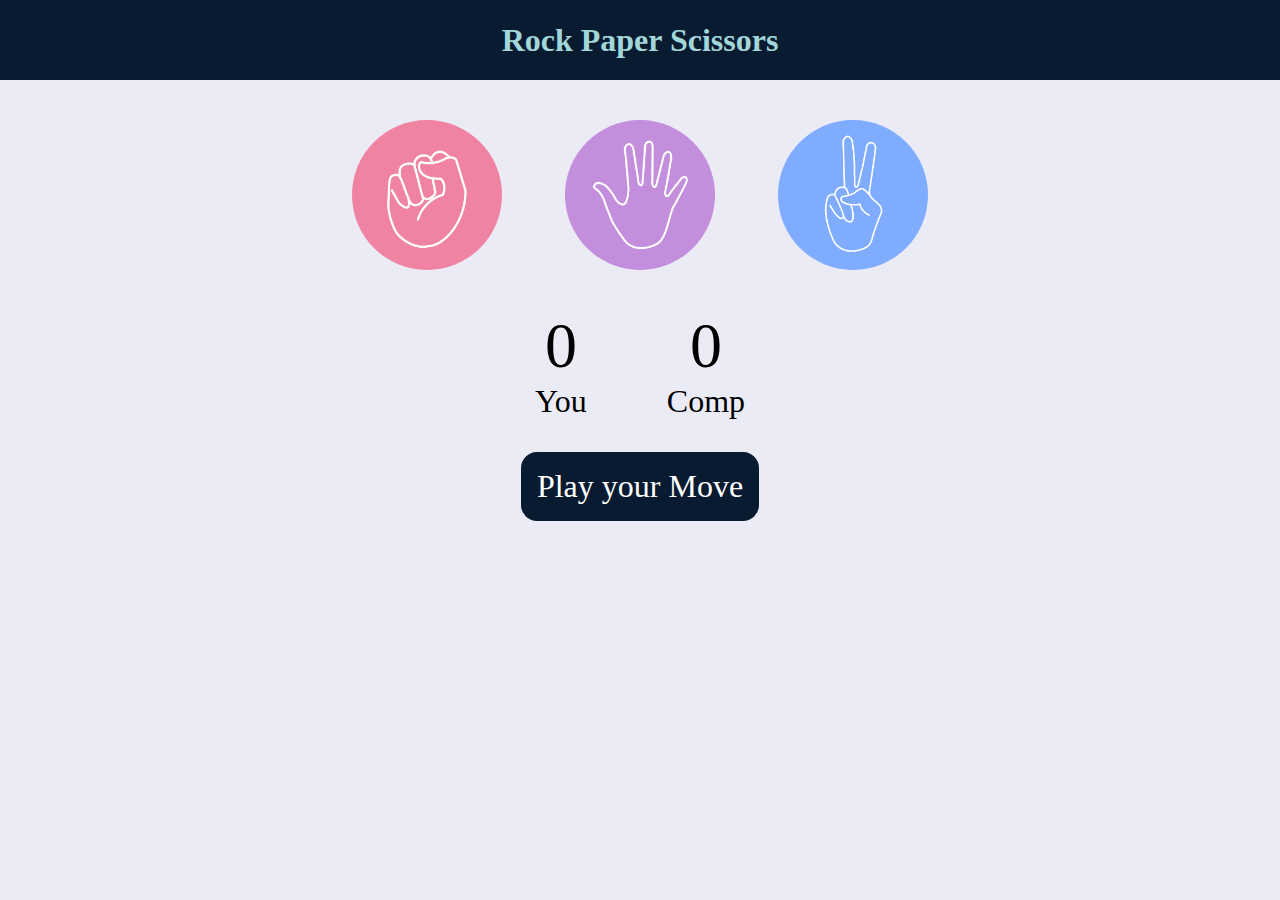
<file: Rock Paper Scissors/index.html>
<!DOCTYPE html>
<html lang="en">
<head>
    <meta charset="UTF-8">
    <meta name="viewport" content="width=device-width, initial-scale=1.0">
    <title>Rock Paper Scissors</title>
    <link rel="stylesheet" href="style.css">
</head>
<body>
    <h1>Rock Paper Scissors</h1>
    <div class="choices">
        <div class="choice" id="rock">
            <img src="./Images/Rock.png">
        </div>
        <div class="choice" id="paper">
            <img src="./Images/Paper.png">
        </div>
        <div class="choice" id="scissors">
            <img src="./Images/Scissor.png">
        </div>
    </div>

    <div class="score-board">
        <div class="score">
            <p id="user-score">0</p>
            <p>You</p>
        </div>
        <div class="score">
            <p id="comp-score">0</p>
            <p>Comp</p>
        </div>
    </div>

    <div class="msg-container">
        <p id="msg">Play your Move</p>
    </div>
    <script src="app.js"></script>
</body>
</html>
</file>
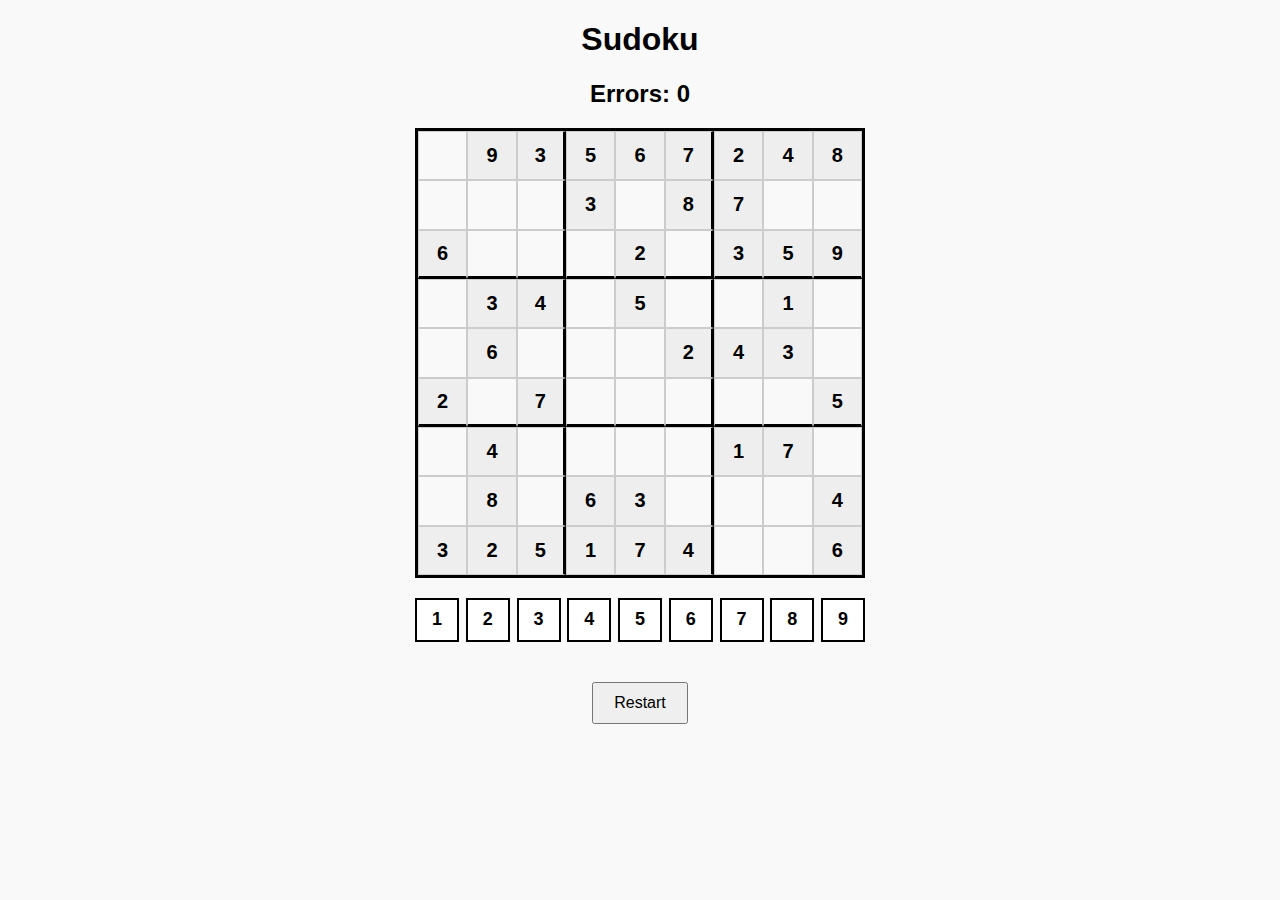
<file: Sudoko/index.html>
<!DOCTYPE html>
<html lang="en">
<head>
  <meta charset="UTF-8" />
  <meta name="viewport" content="width=device-width, initial-scale=1.0"/>
  <title>Sudoku</title>
  <link rel="stylesheet" href="style.css" />
</head>
<body>
  <h1>Sudoku</h1>
  <h2 id="errors">Errors: 0</h2>
  <div id="board"></div>
  <div id="digits"></div>
  <button onclick="location.reload()">Restart</button>

  <script src="script.js"></script>
</body>
</html>
</file>
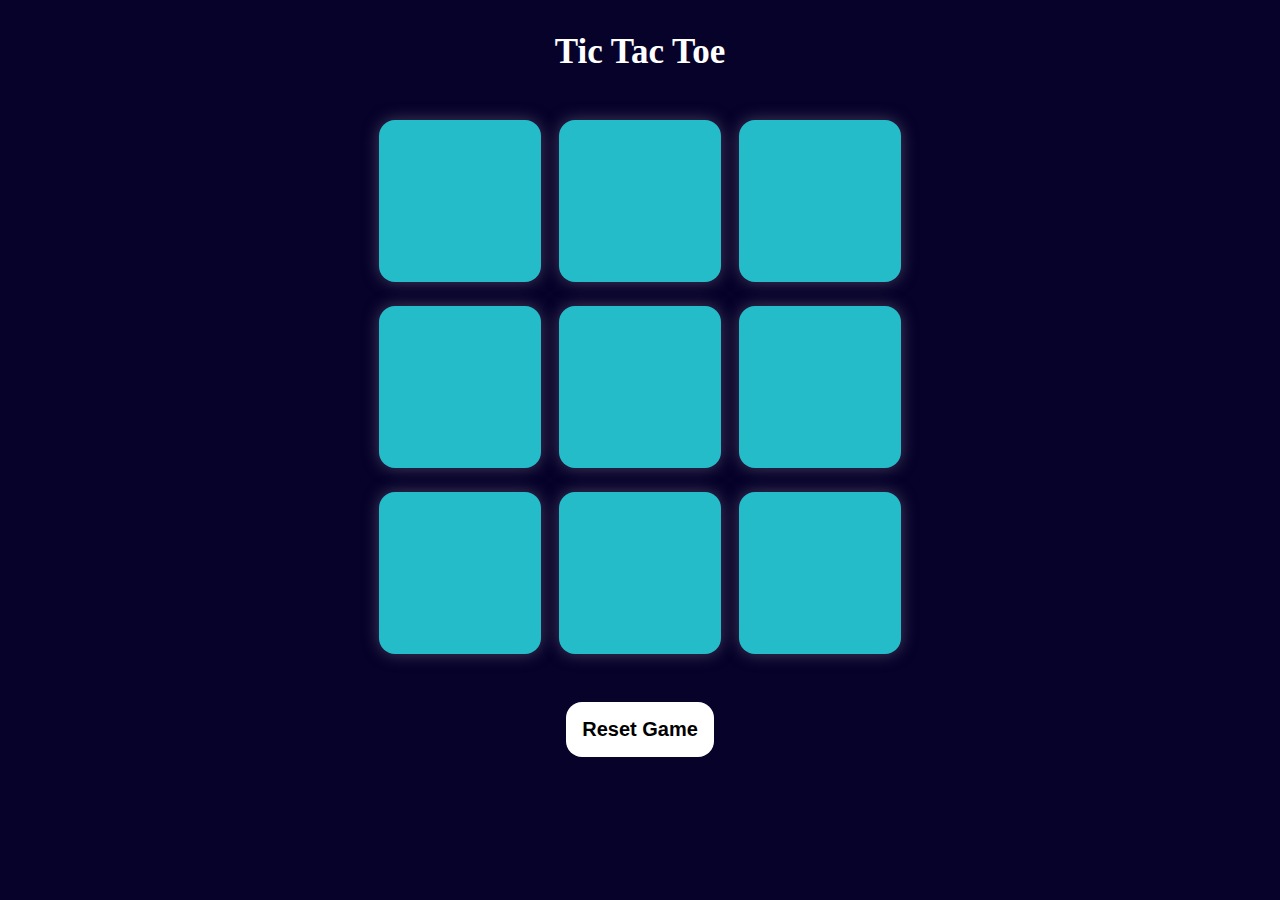
<file: Tic Tac Toe/index.html>
<!DOCTYPE html>
<html lang="en">
<head>
    <meta charset="UTF-8">
    <meta name="viewport" content="width=device-width, initial-scale=1.0">
    <title>Tic-Tac-Toe Game</title>
    <link rel="stylesheet" href="style.css">
</head>
<body>
    <div class="msg-container hide">
        <p id="msg">Winner</p>
        <button id="new-btn">New Game</button>
    </div>
    <main>
    <h1>Tic Tac Toe</h1>
    <div class="container">
    <div class="game">
        <button class="box"></button>
        <button class="box"></button>
        <button class="box"></button>
        <button class="box"></button>
        <button class="box"></button>
        <button class="box"></button>
        <button class="box"></button>
        <button class="box"></button>
        <button class="box"></button>
    </div>
    </div>
    <button id="reset-btn">Reset Game</button>
</main>
<script src="app.js"></script>
</body>
</html>
</file>
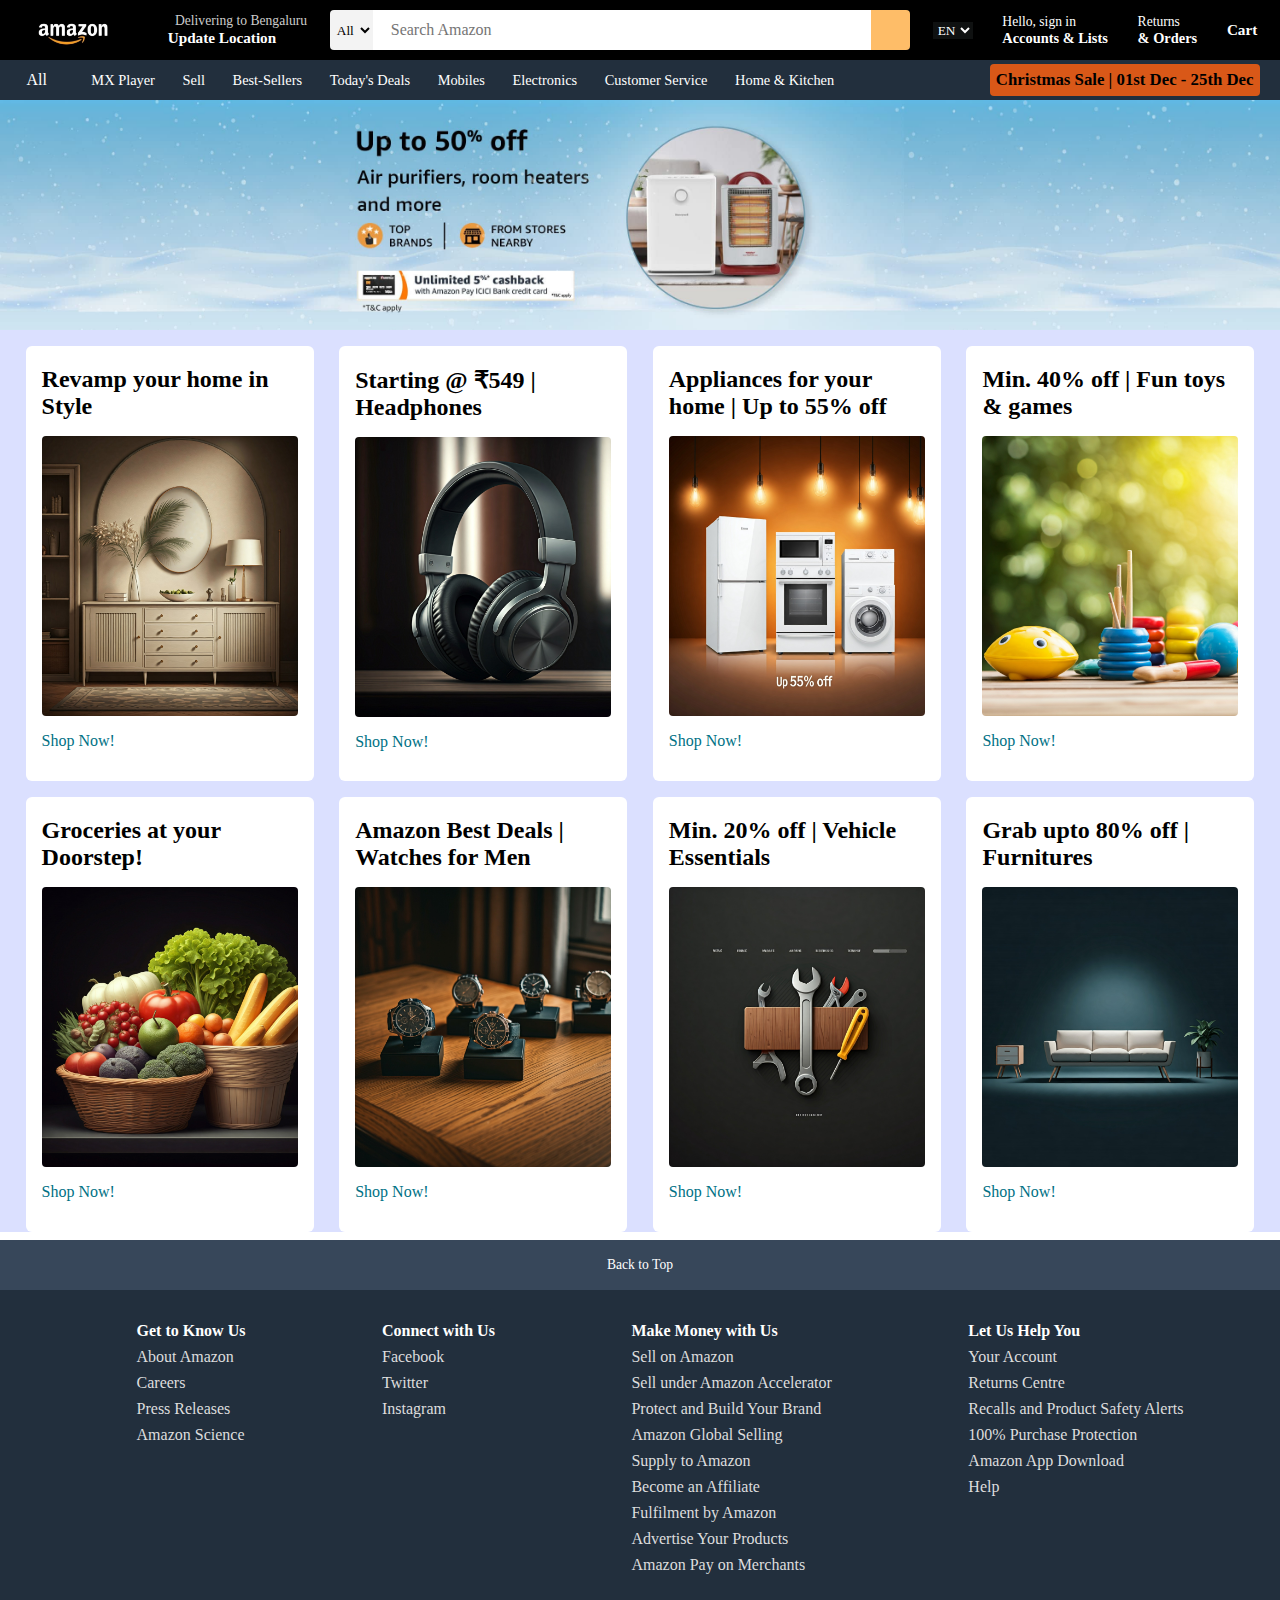
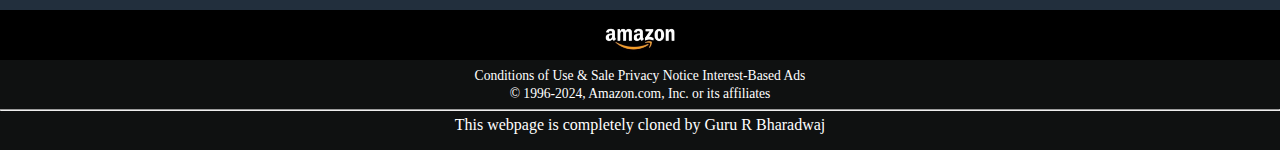
<file: Amazon Clone/Code.html>
<html lang="en">
<head>
    <meta charset="UTF-8">
    <meta name="viewport" content="width=device-width, initial-scale=1.0">
    <title>Amazon</title>
    <link rel="stylesheet" href="https://cdnjs.cloudflare.com/ajax/libs/font-awesome/6.7.1/css/all.min.css" integrity="sha512-5Hs3dF2AEPkpNAR7UiOHba+lRSJNeM2ECkwxUIxC1Q/FLycGTbNapWXB4tP889k5T5Ju8fs4b1P5z/iB4nMfSQ==" crossorigin="anonymous" referrerpolicy="no-referrer"/>
    <link rel="stylesheet" href="Design.css">
</head>
<body>
    <header>
        <div class="navbar">
            <div class="nav-logo border">
                <div class="logo"></div>
            </div>

            <div class="nav-adress border">
                <p class="add-first">Delivering to Bengaluru</p>
                <div class="add_icon">
                    <i class="fa-solid fa-location-dot"></i>
                    <p class="add-second">Update Location</p>
                </div>
            </div>

            <div class="nav-search">
                <select class="search-select">
                    <option>All</option>
                </select>
                <input placeholder="    Search Amazon" class="search-input">
                <div class="search-icon">
                    <i class="fa-solid fa-magnifying-glass"></i>
                </div>
            </div>

            <div class="border">
                <i class="fa-solid fa-filter"></i>
                <select class="search-select-small">
                    <option>EN</option>
                </select>
            </div>
            
            <div class="nav-signin border">
                <p><span>Hello, sign in</span></p>
                <p class="nav-second">Accounts & Lists</p>
            </div>

            <div class="turn border">
                <p><span>Returns</span></p>
                <p class="nav-second">& Orders</p>
            </div>

            <div class="nav-cart border">
                <i class="fa-sharp-duotone fa-solid fa-cart-shopping"></i>
                Cart
            </div>
        </div>

        <div class="panel">
            <div class="panel-all border2">
                <i class="fa-solid fa-bars"></i>
                All
            </div>

            <div class="panel-ops">
                <p class="border2">MX Player</p>
                <p class="border2">Sell</p>
                <p class="border2">Best-Sellers</p>
                <p class="border2">Today's Deals</p>
                <p class="border2">Mobiles</p>
                <p class="border2">Electronics</p>
                <p class="border2">Customer Service</p>
                <p class="border2">Home & Kitchen</p>
            </div>

            <div class="panel-deals border2">
                Christmas Sale | 01st Dec - 25th Dec
            </div>
        </div>
    </header>

    <div class="hero-section"></div>

    <div class="shop-section">
        <div class="box">
            <div class="box-content">
                <h2>Revamp your home in Style</h2>
                <div class="box-img" style="background-image: url('1.jpg');"></div>
                <p>Shop Now!</p>
            </div>
        </div>
        <div class="box">
            <div class="box-content">
                <h2>Starting @ ₹549 | Headphones</h2>
                <div class="box-img" style="background-image: url('2.jpg');"></div>
                <p>Shop Now!</p>
            </div>
        </div>
        <div class="box">
            <div class="box-content">
                <h2>Appliances for your home | Up to 55% off</h2>
                <div class="box-img" style="background-image: url('3.jpg');"></div>
                <p>Shop Now!</p>
            </div>
        </div>
        <div class="box">
            <div class="box-content">
                <h2>Min. 40% off | Fun toys & games</h2>
                <div class="box-img" style="background-image: url('4.jpg');"></div>
                <p>Shop Now!</p>
            </div>
        </div>
        <div class="box">
            <div class="box-content">
                <h2>Groceries at your Doorstep!</h2>
                <div class="box-img" style="background-image: url('5.jpg');"></div>
                <p>Shop Now!</p>
            </div>
        </div>
        <div class="box">
            <div class="box-content">
                <h2>Amazon Best Deals | Watches for Men</h2>
                <div class="box-img" style="background-image: url('6.jpg');"></div>
                <p>Shop Now!</p>
            </div>
        </div>
        <div class="box">
            <div class="box-content">
                <h2>Min. 20% off | Vehicle Essentials</h2>
                <div class="box-img" style="background-image: url('7.jpg');"></div>
                <p>Shop Now!</p>
            </div>
        </div>
        <div class="box">
            <div class="box-content">
                <h2>Grab upto 80% off | Furnitures</h2>
                <div class="box-img" style="background-image: url('8.jpg');"></div>
                <p>Shop Now!</p>
            </div>
        </div>
    </div>
    <footer>
        <div class="footer1">
            Back to Top
        </div>

        <div class="footer2">
            <ul>
                <p>Get to Know Us</p>
                <a>About Amazon</a>
                <a>Careers</a>
                <a>Press Releases</a>
                <a>Amazon Science</a>
            </ul>
            <ul>
                <p>Connect with Us</p>
                <a>Facebook</a>
                <a>Twitter</a>
                <a>Instagram</a>
            </ul>
            <ul>
                <p>Make Money with Us</p>
                <a>Sell on Amazon</a>
                <a>Sell under Amazon Accelerator</a>
                <a>Protect and Build Your Brand</a>
                <a>Amazon Global Selling</a>
                <a>Supply to Amazon</a>
                <a>Become an Affiliate</a>
                <a>Fulfilment by Amazon</a>
                <a>Advertise Your Products</a>
                <a>Amazon Pay on Merchants</a>
            </ul>
            <ul>
                <p>Let Us Help You</p>
                <a>Your Account</a>
                <a>Returns Centre</a>
                <a>Recalls and Product Safety Alerts</a>
                <a>100% Purchase Protection</a>
                <a>Amazon App Download</a>
                <a>Help</a>
            </ul>
        </div>

        <div class="footer3">
            <div class="logo"></div>
        </div>
        
        <div class="footer4">
            <div class="pages">
                <a>Conditions of Use & Sale</a>
                <a>Privacy Notice</a>
                <a>Interest-Based Ads</a>
            </div>
            <div class="copyright">
                © 1996-2024, Amazon.com, Inc. or its affiliates
            </div>
            <hr>
            <div class="notice">
                This webpage is completely cloned by Guru R Bharadwaj
            </div>
        </div>
    </footer>
</body>
</html>
</file>
<file: Rock Paper Scissors/style.css>
* {
    margin: 0;
    padding: 0;
    background-color: #ebebf6;
}

h1 {
    background-color: #081b31;
    color: rgb(162, 214, 216);
    height: 5rem;
    text-align: center;
    line-height: 5rem; /*to bring text to centre (trick - size should be same as height)*/
}   

.choice {
    height: 165px;
    width: 165px;
    border-radius: 50%;
    display: flex;
    justify-content: center;
    align-items: center;
}
.choice:hover {
    opacity: 0.5;
    cursor: pointer;
    background-color: #081b31;
}

img {
    height: 150px;
    width: 150px;
    object-fit: cover; /*to make compressed images to its original forms*/
    border-radius: 50%; /*to make it circle - 50%*/
}

.choices {
    display: flex;
    justify-content: center;
    align-items: center;
    gap: 3rem;
    margin-top: 2rem;
}

.score-board {
    display: flex;
    justify-content: center;
    align-items: center;
    font-size: 2rem;
    margin-top: 2rem;
    gap: 5rem;
    text-align: center;
}

#user-score, #comp-score {
    font-size: 4rem;
}

.msg-container {
    margin-top: 2rem;
    display: flex;
    justify-content: center;
    align-items: center;
}

#msg {
    background-color: #081b31;
    color: white;
    height: 2,5rem;
    font-size: 2rem;
    margin-bottom: 1rem;
    display: inline;
    padding: 1rem;
    border-radius: 1rem;
}
</file>
<file: Sudoko/style.css>
body {
  font-family: Arial, sans-serif;
  text-align: center;
  background: #f9f9f9;
  margin: 0;
  padding: 0;
}

#board {
  width: 450px;
  height: 450px;
  margin: 20px auto;
  display: grid;
  grid-template-columns: repeat(9, 1fr);
  grid-template-rows: repeat(9, 1fr);
  border: 3px solid black;
  box-sizing: border-box;
}

.tile {
  width: 100%;
  height: 100%;
  border: 1px solid #ccc;
  font-size: 20px;
  font-weight: bold;
  display: flex;
  align-items: center;
  justify-content: center;
  cursor: pointer;
  box-sizing: border-box;
  transition: background-color 0.2s ease;
}

.tile-start {
  background-color: #eee;
  cursor: default;
}

.horizontal-line {
  border-bottom: 3px solid black !important;
}

.vertical-line {
  border-right: 3px solid black !important;
}

#digits {
  width: 450px;
  margin: 20px auto;
  display: flex;
  justify-content: space-between;
  flex-wrap: nowrap;
}

.number {
  width: 44px;
  height: 44px;
  background: #fff;
  border: 2px solid #000;
  display: flex;
  align-items: center;
  justify-content: center;
  font-weight: bold;
  font-size: 18px;
  cursor: pointer;
  box-sizing: border-box;
  transition: background-color 0.2s ease;
}

.number-selected {
  background-color: #aaa;
}

button {
  margin-top: 20px;
  margin-bottom: 2rem;
  padding: 10px 20px;
  font-size: 16px;
  cursor: pointer;
}

/* Responsive: fallback for small screens */
@media screen and (max-width: 500px) {
  #digits {
    width: 100%;
    flex-wrap: wrap;
    justify-content: center;
  }

  .number {
    width: 36px;
    height: 36px;
    font-size: 16px;
  }
}
</file>
<file: Tic Tac Toe/style.css>
* {
    margin: 0;
    padding: 0;
}

h1 {
    margin-top: 2rem;
    color: white;
    font-family: 'Calibri';
    font-size: 35px;
}

body {
    background-color: #060229;
    text-align: center;
}

.container {
    height: 70vh;
    display: flex;
    justify-content: center;
    align-items: center;
}

.game {
    height: 60vmin;
    width: 60vmin;
    display: flex;
    flex-wrap: wrap;
    justify-content: center;
    align-items: center;
    gap: 2vmin;
}

.box {
    height: 18vmin;
    width: 18vmin;
    border-radius: 1rem;
    border: black;
    box-shadow: 0 0 1rem rgba(133, 122, 147, 0.5);
    font-size: 9vmin;
    color: rgb(2, 2, 30);
    background-color: #25bcca;
}

#reset-btn {
    padding: 1rem;
    font-size: 1.25rem;
    background-color: white;
    color: black;
    font-weight: 600;
    border-radius: 1rem;
    border: #ffffc7;
    margin-bottom: 2rem;
}

#new-btn {
    padding: 1rem;
    font-size: 1.25rem;
    background-color: white;
    color: black;
    font-weight: 600;
    border-radius: 1rem;
    border: #ffffc7;
}

#msg {
    color: #25bcca;
    font-size: 8vmin;
}

.msg-container {
    height: 100vmin;
    display: flex;
    justify-content: center;
    align-items: center;
    flex-direction: column;
    gap: 4rem;
}

.hide {
    display: none;
}
</file>
<file: Amazon Clone/Design.css>
* {
    margin: 0;
    font-family: Calibri;
    border: border-box;
}

.navbar {
    height: 60px;
    background-color: black;
    color: white;
    display: flex;
    align-items: center;  
    justify-content: space-evenly;
}

.nav-logo {
    height: 50px;
    width: 110px;
}

.logo {
    background-image: url("Logo.jpg");
    background-size: cover;
    height: 50px;
    width: 100%;
}

.border {
    border: 3px solid transparent;
    padding: 4px;
}

.border:hover {
    border: 1.5px solid white;
}

.add-first {
    color: #cccccc;
    font-size: 0.85rem;
    margin-left: 12.5px;
}

.add-second {
    font-size: 0.95rem;
    margin-left: 5.25px;
    font-weight: 600;
}

.add_icon {
    display: flex;
    align-items: center;
}

.nav-search {
    display: flex;
    justify-content: space-evenly;
    height: 40px;
    width: 580px;
}

.search-select {
    background-color: #f3f3f3;
    width: 50px;
    text-align: center;
    border-top-left-radius: 4px;
    border-bottom-left-radius: 4px;
    border: none;
}

.search-input {
    width: 100%;
    font-size: 1rem;
    border: none;
}

.search-icon {
    width: 45px;
    display: flex;
    justify-content: center;
    align-items: center;
    font-size: 1.25rem;
    background-color: #febd68;
    color: #0f1111;
    border-top-right-radius: 4px;
    border-bottom-right-radius: 4px;
}

.nav-search:hover {
    border: 2px solid orange;
}

.search-select-small {
    color: white;
    background-color: #0f1111;
    width: 40px;
    text-align: center;
    border: none;
    display: flex;
    flex-wrap: flex;
}

span {
    font-size: 0.85rem;
    font-weight: 200;
}

.nav-second {
    font-size: 0.9rem;
    font-weight: 600;
}

.nav-cart i {
    font-size: 22.5px;
    display: flex;
}

.nav-cart {
    font-size: 0.95rem;
    font-weight: 600;
}

.panel {
    height: 40px;
    background-color: #222f3d;
    display: flex;
    color: white;
    align-items: center;
    justify-content: space-evenly;
}

.panel-ops p {
    display: inline;
    margin-left: 12px;
}

.panel-ops {
    width: 70%;
    font-size: 0.9rem;
}

.panel-deals {
    font-size: 1.05rem;
    font-weight: 900;
    background-color: rgb(217,88,24);
    color: black;
    border-radius: 4px;
}

.border2 {
    border: 1px solid transparent;
    padding: 5px;
}

.border2:hover {
    border: 2px solid black;
}
.hero-section {
    background-image: url("Desktop.jpg");
    background-size: cover;
    height: 230px;
    display: flex;
}

.shop-section {
    display: flex;
    flex-wrap: wrap;
    justify-content: space-evenly;
    background-color: rgb(219, 224, 255);
}

.box {
    height: 400px;
    width: 22.5%;
    background-color: white;
    padding: 20px 0px 15px;
    border-radius: 6px;
    margin-top: 1rem;
}

.box-img {
    height: 280px;
    background-size: cover;
    margin-top: 1rem;
    margin-bottom: 1rem;
    border-radius: 4px;
}

.box-content {
    margin-left: 1rem;
    margin-right: 1rem;
}

.box-content p {
    color: #007185
}

footer {
    margin-top: 8px;
}

.footer1 {
    background-color: #37475a;
    color: white;
    height: 50px;
    display: flex;
    justify-content: center;
    align-items: center;
    font-size: 0.85rem
}

.footer2 {
    background-color: #222f3d;
    color: white;
    height: 320px;
    display: flex;
    justify-content: space-evenly;
}

ul p {
    text-size: 1.25rem;
    font-weight: 700;
    margin-top: 2rem;
}

ul a {
    display: block;
    text-size: 0.65rem;
    margin-top: 8px;
    color: #dddddd
}

.footer3 {
    background-color: black;
    color: white;
    height: 50px;
    display: flex;
    justify-content: center;
}

.logo {
    background-image: url("Logo.jpg");
    background-size: cover;
    height: 50px;
    width: 100px;
}

.footer4 {
    background-color: #0f1111;
    color: white;
    height: 90px;
    font-size: 0.85rem;
    text-align: center;
}

.pages {
    padding-top: 7.5px;
}

.copyright {
    padding-top: 2px;
    padding-bottom: 7.5px;
}

.notice {
    font-size: 1rem;
    text-align: center;
    text-weight: 900;
    padding-top: 5px;
}
</file>
